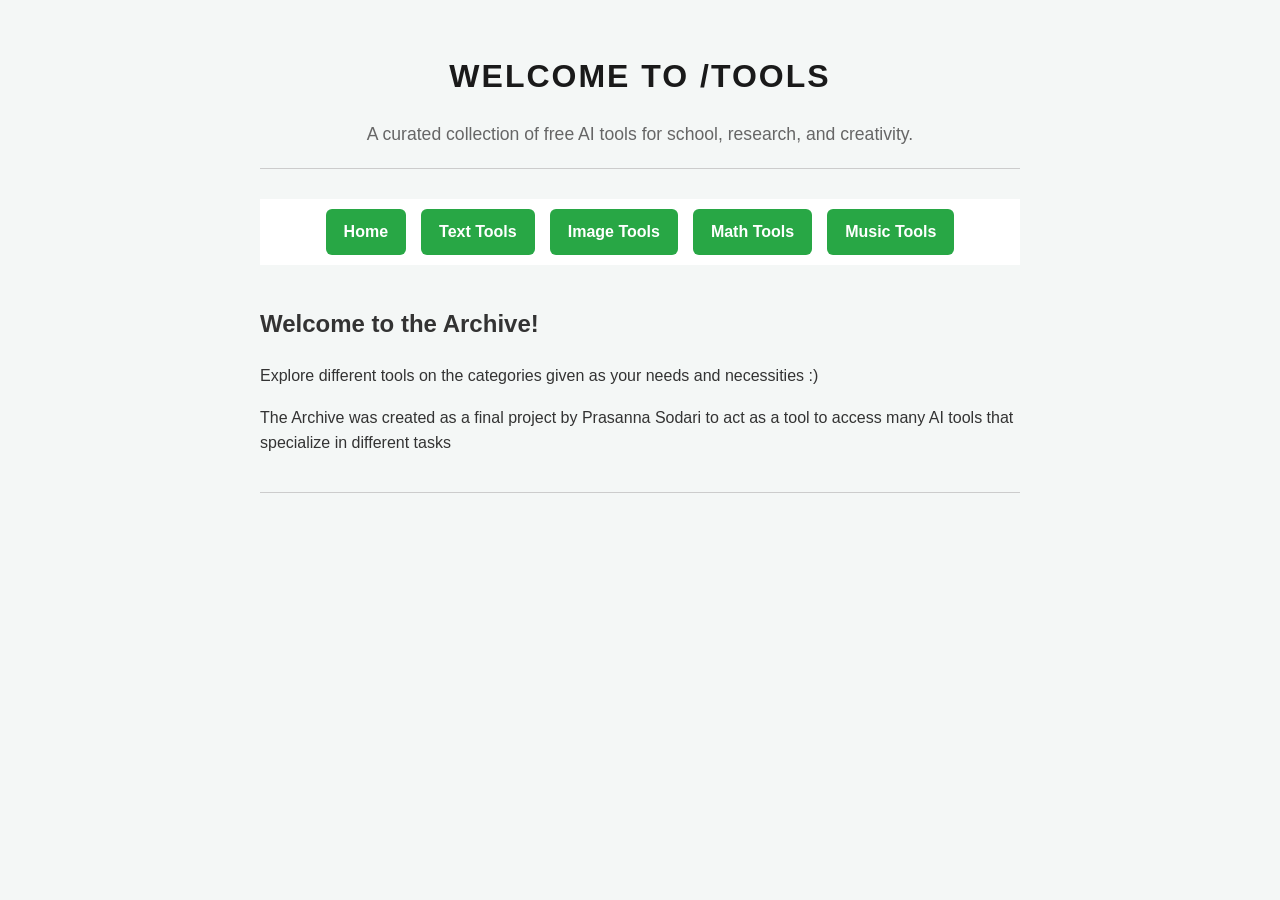
<file: index.html>
<!DOCTYPE html>
<html lang="en">
<head>
    <meta charset="UTF-8">
    <title>The AI Archive</title>
    <style>
        .sub-page {
            padding: 20px 0;
            border-bottom: 1px solid #ccc;
            display: block !important; 
        }
        nav {
            position: sticky;
            top: 0;
            background: white;
            padding: 10px 0;
        }
    </style>
    <link rel="stylesheet" href="style.css">
</head>
<body>

    <h1>WELCOME TO /TOOLS</h1>
    <p>A curated collection of free AI tools for school, research, and creativity.

    </p>
    <hr>

    <nav>
        <a class="button" href="#home">Home</a>
        <a class="button" href="texttools.html">Text Tools</a>
        <a class="button" href="Imagetools.html">Image Tools</a>
        <a class="button" href="mathtools.html">Math Tools</a>
        <a class="button" href="musictools.html">Music Tools</a>
    </nav>

    <div id="home" class="sub-page">
        <h2>Welcome to the Archive!</h2>
        <p>Explore different tools on the categories given as your needs and necessities :) </p>
        <p>The Archive was created as a final project by Prasanna Sodari to act as a tool to access many AI tools that specialize in different tasks

        </p>
    </div>

</body>
</html>
</file>
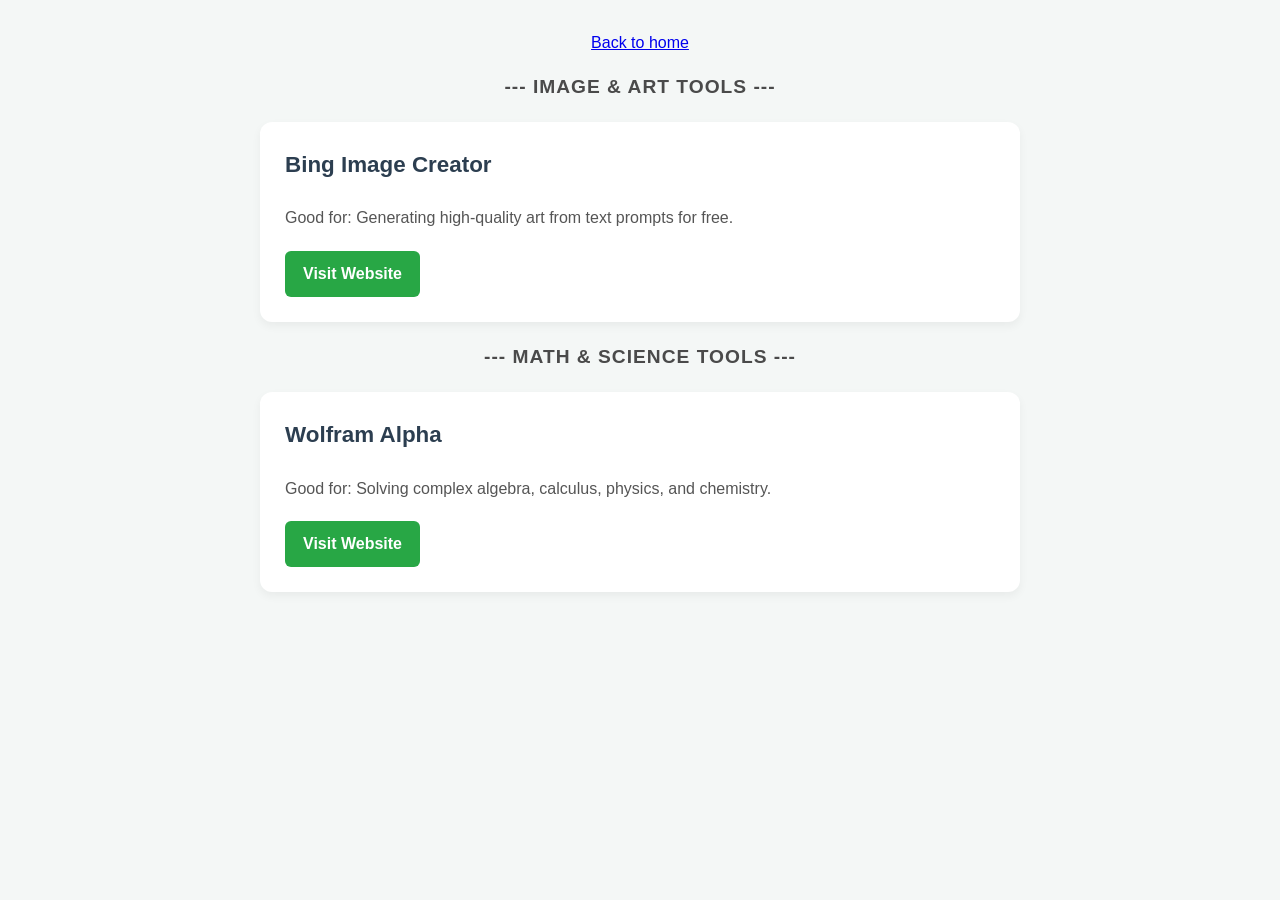
<file: Imagetools.html>
<!DOCTYPE html>
<html lang="en">
<head>
    <meta charset="UTF-8">
    <meta name="viewport" content="width=device-width, initial-scale=1.0">
    <title>Document</title>
    <nav>
        <a href="index.html">Back to home</a>
    </nav>
    <link rel="stylesheet" href="style.css">
</head>
<body>
     <div id="image-tools" class="sub-page">
        <h2 class="section-title">--- IMAGE & ART TOOLS ---</h2>
        <div class="tool-box">
            <h3>Bing Image Creator</h3>
            <p>Good for: Generating high-quality art from text prompts for free.</p>
            <a class="button" href="https://www.bing.com/images/create" target="_blank">Visit Website</a>
        </div>
    </div>

    <div id="math-tools" class="sub-page">
        <h2 class="section-title">--- MATH & SCIENCE TOOLS ---</h2>
        <div class="tool-box">
            <h3>Wolfram Alpha</h3>
            <p>Good for: Solving complex algebra, calculus, physics, and chemistry.</p>
            <a class="button" href="https://www.wolframalpha.com/" target="_blank">Visit Website</a>
        </div>
    </div>

</body>
</html>
</file>
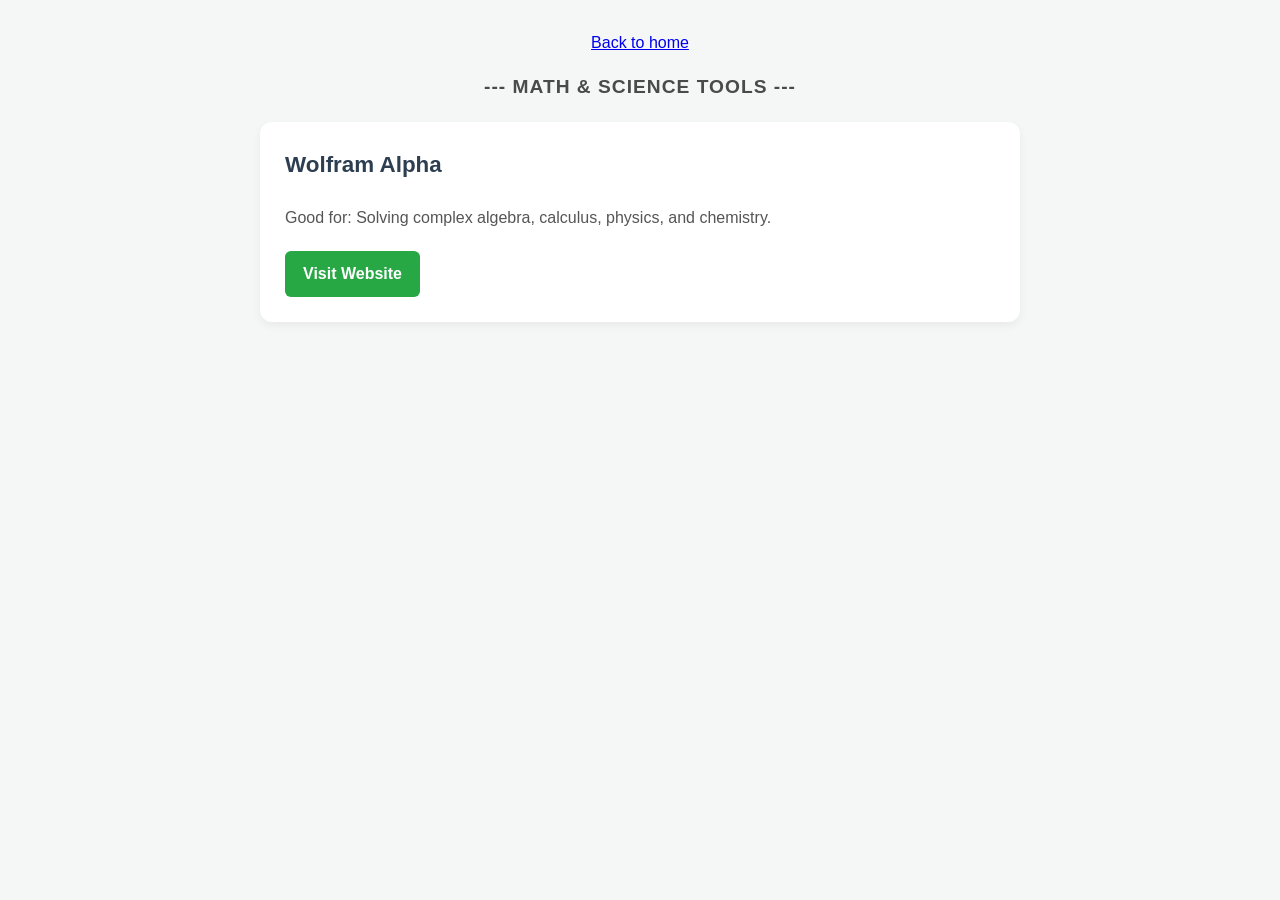
<file: mathtools.html>
<!DOCTYPE html>
<html lang="en">
<head>
    <meta charset="UTF-8">
    <meta name="viewport" content="width=device-width, initial-scale=1.0">
    <title>Document</title>
    <nav>
        <a href="index.html">Back to home</a>
    </nav>
    <link rel="stylesheet" href="style.css">
</head>
<body>
     <div id="math-tools" class="sub-page">
        <h2 class="section-title">--- MATH & SCIENCE TOOLS ---</h2>
        <div class="tool-box">
            <h3>Wolfram Alpha</h3>
            <p>Good for: Solving complex algebra, calculus, physics, and chemistry.</p>
            <a class="button" href="https://www.wolframalpha.com/" target="_blank">Visit Website</a>
        </div>
    </div>
</body>
</html>
</file>
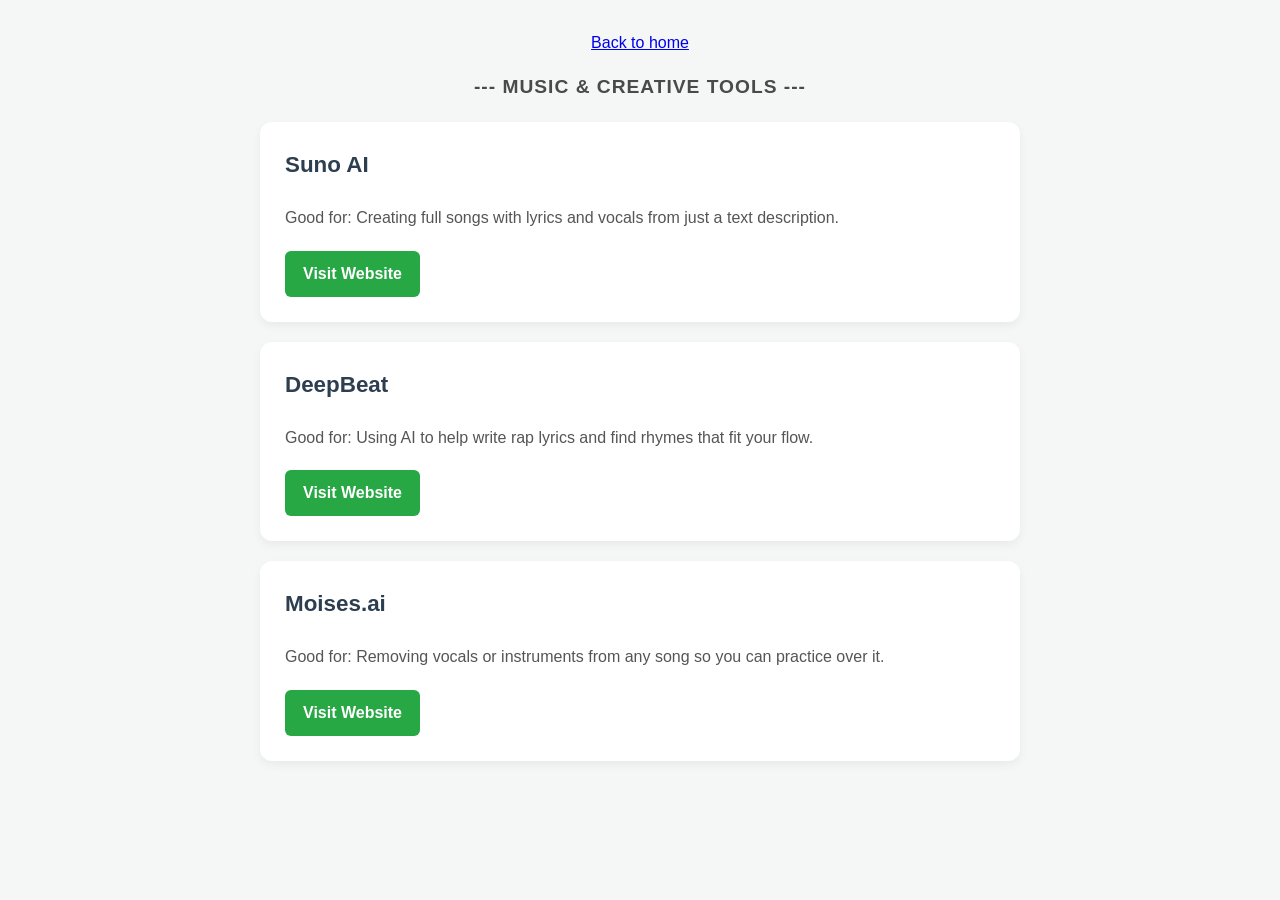
<file: musictools.html>
<!DOCTYPE html>
<html lang="en">
<head>
    <meta charset="UTF-8">
    <meta name="viewport" content="width=device-width, initial-scale=1.0">
    <title>Document</title>
     <nav>
        <a href="index.html">Back to home</a>
    </nav>
    <link rel="stylesheet" href="style.css">
</head>
<body>
    <div id="creative-tools">
    <h2 class="section-title">--- MUSIC & CREATIVE TOOLS ---</h2>

    <div class="tool-box">
        <h3>Suno AI</h3>
        <p>Good for: Creating full songs with lyrics and vocals from just a text description.</p>
        <a class="button" href="https://suno.com" target="_blank">Visit Website</a>
    </div>

    <div class="tool-box">
        <h3>DeepBeat</h3>
        <p>Good for: Using AI to help write rap lyrics and find rhymes that fit your flow.</p>
        <a class="button" href="https://deepbeat.org" target="_blank">Visit Website</a>
    </div>

    <div class="tool-box">
        <h3>Moises.ai</h3>
        <p>Good for: Removing vocals or instruments from any song so you can practice over it.</p>
        <a class="button" href="https://moises.ai" target="_blank">Visit Website</a>
    </div>
</div> 
</body>
</html>
</file>
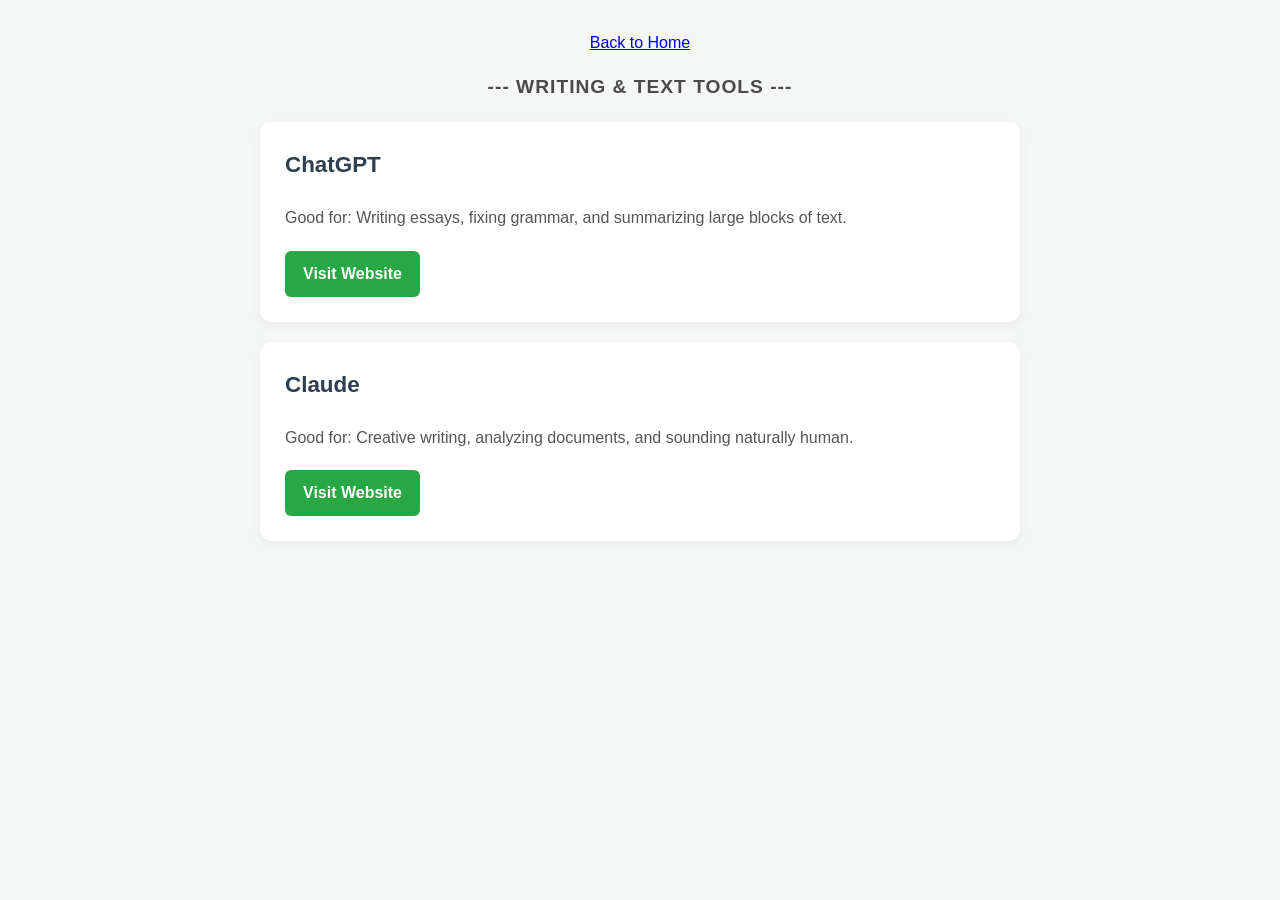
<file: texttools.html>
<!DOCTYPE html>
<html lang="en">
<head>
    <meta charset="UTF-8">
    <meta name="viewport" content="width=device-width, initial-scale=1.0">
    <title>Text Tools</title>
    <nav>
        <a href="index.html">Back to Home</a>
    </nav>
    <link rel="stylesheet" href="style.css">
</head>
<body>

    <div id="text-tools">
    
        <h2 class="section-title">--- WRITING & TEXT TOOLS ---</h2>
        
        <div class="tool-box">
            <h3>ChatGPT</h3>
            <p>Good for: Writing essays, fixing grammar, and summarizing large blocks of text.</p>
            <a class="button" href="https://chat.openai.com" target="_blank">Visit Website</a>
        </div>
        
        <div class="tool-box">
            <h3>Claude</h3>
            <p>Good for: Creative writing, analyzing documents, and sounding naturally human.</p>
            <a class="button" href="https://claude.ai" target="_blank">Visit Website</a>
        </div>
        
    </div>

</body>
</html>
</file>
<file: style.css>
* {
    box-sizing: border-box;
}

body {
    font-family: 'Segoe UI', Tahoma, Geneva, Verdana, sans-serif;
    background-color: #f4f7f6; 
    color: #333;
    max-width: 800px;
    margin: 0 auto;
    padding: 30px 20px;
    line-height: 1.6;
}
h1 {
    text-align: center;
    color: #1a1a1a;
    letter-spacing: 2px;
    margin-bottom: 5px;
}

body > p {
    text-align: center;
    color: #666;
    font-size: 1.1rem;
    margin-bottom: 20px;
}

hr {
    border: 0;
    height: 1px;
    background: #ccc;
    margin-bottom: 30px;
}

.section-title {
    color: #4a4a4a;
    font-size: 1.2rem;
    margin-bottom: 20px;
    text-align: center;
    letter-spacing: 1px;
}


nav {
    display: flex;
    justify-content: center;
    gap: 15px;
    flex-wrap: wrap;
}

nav button {
    background-color: #e0e5ec;
    color: #333;
    border: none;
    padding: 12px 24px;
    font-size: 1rem;
    font-weight: bold;
    border-radius: 8px;
    cursor: pointer;
    transition: all 0.3s ease;
}

nav button:hover {
    background-color: #5b7cfa; 
    color: #fff;
    transform: translateY(-2px); 
    box-shadow: 0 4px 8px rgba(91, 124, 250, 0.3);
}


.tool-box {
    background-color: #ffffff;
    padding: 25px;
    border-radius: 12px;
    box-shadow: 0 4px 10px rgba(0, 0, 0, 0.05); 
    margin-bottom: 20px;
    transition: transform 0.2s ease, box-shadow 0.2s ease;
}

.tool-box:hover {
    transform: translateY(-5px); 
    box-shadow: 0 8px 15px rgba(0, 0, 0, 0.1);
}

.tool-box h3 {
    margin-top: 0;
    color: #2c3e50;
    font-size: 1.4rem;
}

.tool-box p {
    color: #555;
    margin-bottom: 20px;
}


.button {
    display: inline-block;
    background-color: #28a745;
    color: #ffffff;
    text-decoration: none;
    padding: 10px 18px;
    border-radius: 6px;
    font-weight: bold;
    transition: background-color 0.3s ease;
}

.button:hover {
    background-color: #218838;
}


.sub-page {
    animation: fadeIn 0.4s ease-out;
}
</file>
